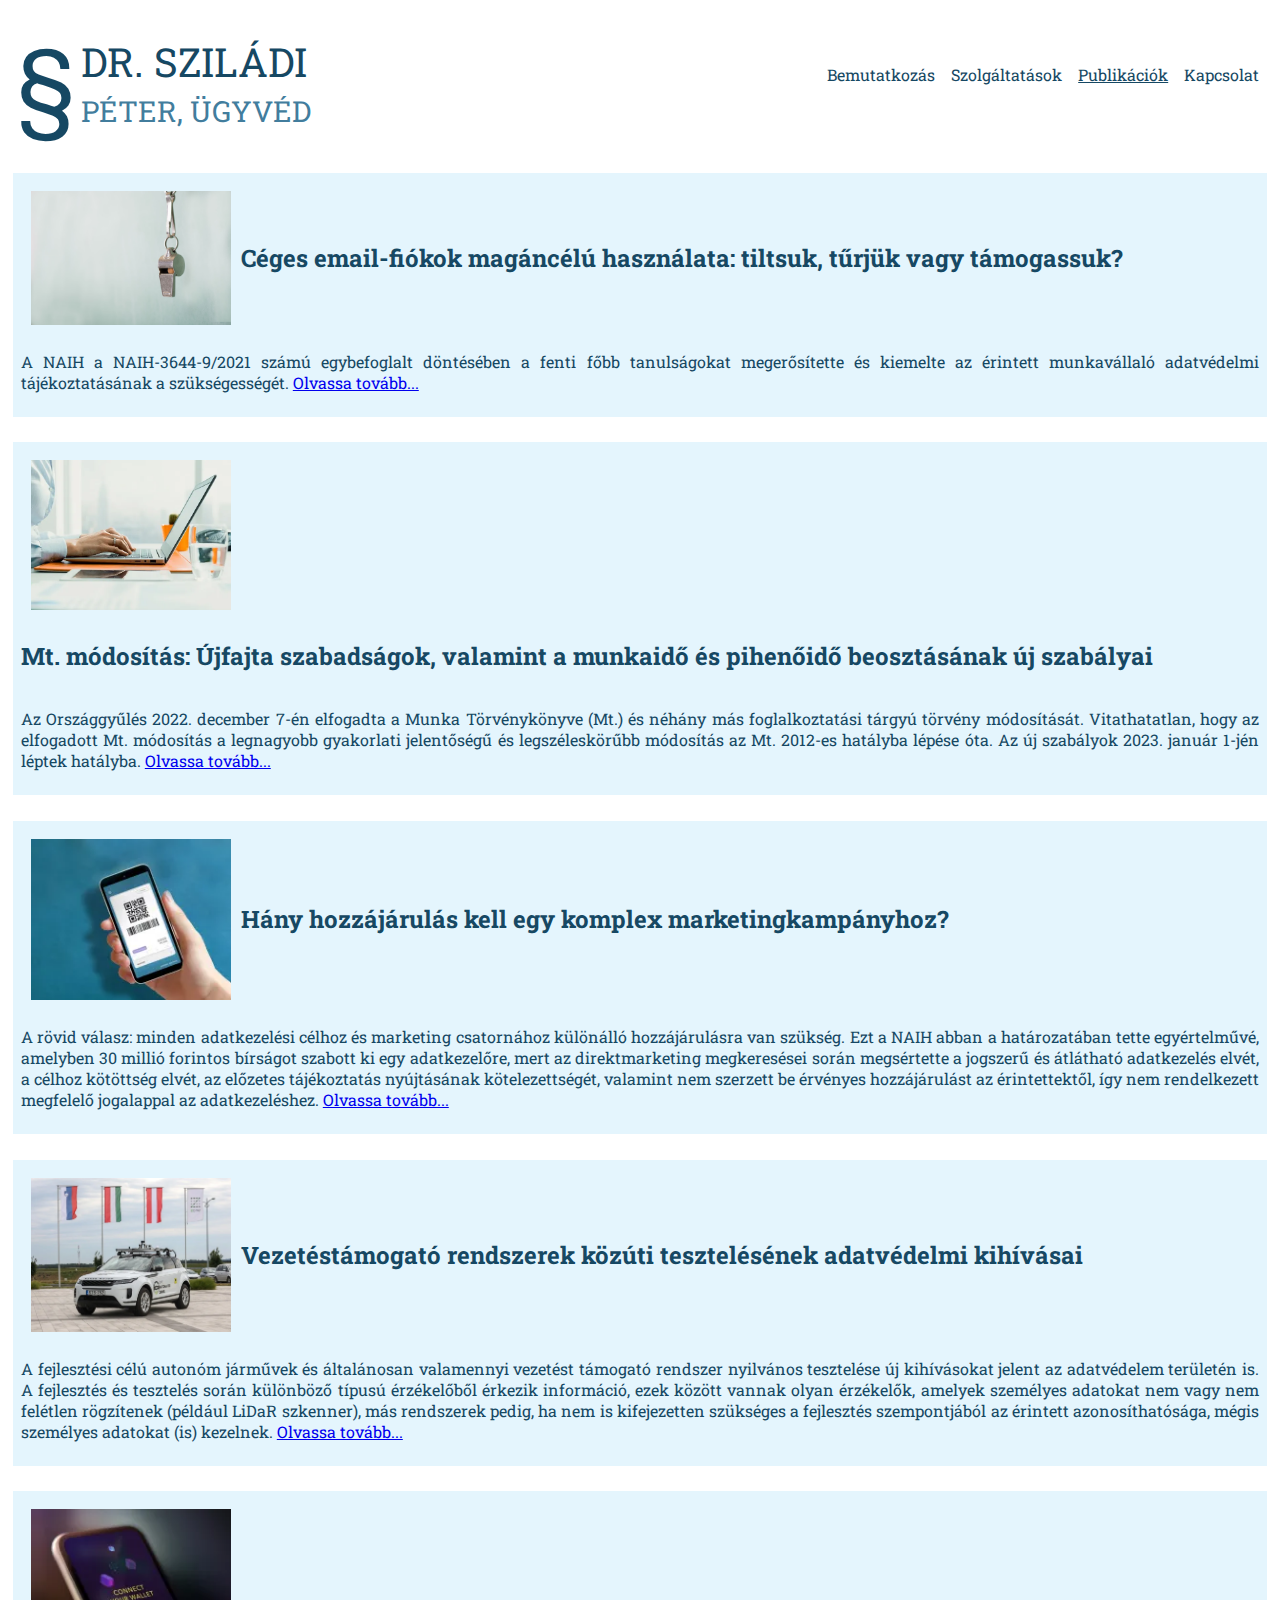
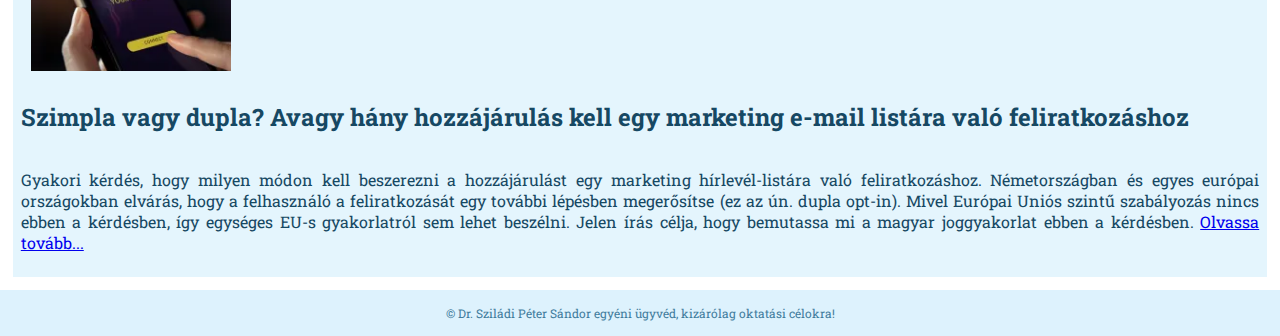
<file: publikaciok.html>
<!DOCTYPE HTML>
<HTML lang="hu">

<head>
    <meta charset="utf-8">
    <meta name="viewport" content="width=device-width, initial-scale=1.0">
    <meta name="author" content="Dr. Sziládi, Péter Sándor">
    <meta name="copyright" content="All rights reserved.">
    <meta name="description" content="This is a professional webpage for Dr. Sziládi, Péter Sándor attorney-at-law.">
    <link rel="icon" href="kepek/favicon.png" type="image/x-icon">
    <link rel="stylesheet" href="style.css">
    <title>Publikációk</title>
</head>

<body>
    <header>
        <table class="logo">
            <tr>
                <td rowspan="2" class="logo1">§</td>
                <td class="logo2">DR. SZILÁDI</td>
            </tr>
            <tr>
                <td class="logo3">PÉTER, ÜGYVÉD</td>
            </tr>
        </table>
        <nav>
            <ul>
                <li><a href="index.html">Bemutatkozás</a></li>
                <li><a href="szolgaltatasok.html">Szolgáltatások</a></li>
                <li><a class="active" href="#">Publikációk</a></li>
                <li><a href="kapcsolat.html">Kapcsolat</a></li>
            </ul>
        </nav>
    </header>
    <div class="container">
        <article class="tartalom">
            <img src="kepek/Whistleblowing.webp" alt="Síp" class="pub">
            <h2 class="cikkcim">Céges email-fiókok magáncélú használata: tiltsuk, tűrjük vagy támogassuk?</h2>
            <p>A NAIH a NAIH-3644-9/2021 számú egybefoglalt döntésében a fenti főbb tanulságokat megerősítette és
                kiemelte az érintett munkavállaló adatvédelmi tájékoztatásának a szükségességét. <a
                    href="https://twobirdsideas.hu/ceges-email-fiokok-magancelu-hasznalata-tiltsuk-turjuk-vagy-tamogassuk/"
                    target="_blank">Olvassa tovább...</a></p>
        </article>
        <article class="tartalom">
            <img src="kepek/Employment.webp" alt="Számítógép" class="pub">
            <h2 class="cikkcim">Mt. módosítás: Újfajta szabadságok, valamint a munkaidő és pihenőidő beosztásának új
                szabályai</h2>
            <p>Az Országgyűlés 2022. december 7-én elfogadta a Munka Törvénykönyve (Mt.) és néhány más foglalkoztatási
                tárgyú törvény módosítását. Vitathatatlan, hogy az elfogadott Mt. módosítás a legnagyobb gyakorlati
                jelentőségű és legszéleskörűbb módosítás az Mt. 2012-es hatályba lépése óta. Az új szabályok 2023.
                január 1-jén léptek hatályba.
                <a href="https://twobirdsideas.hu/mt-modositas-ujfajta-szabadsagok-valamint-a-munkaido-es-pihenoido-beosztasanak-uj-szabalyai/"
                    target="_blank">Olvassa tovább...</a>
            </p>
        </article>
        <article class="tartalom">
            <img src="kepek/Phone.webp" alt="Telefon" class="pub">
            <h2 class="cikkcim">Hány hozzájárulás kell egy komplex marketingkampányhoz?</h2>
            <p>A rövid válasz: minden adatkezelési célhoz és marketing csatornához különálló hozzájárulásra van szükség.
                Ezt a NAIH abban a határozatában tette egyértelművé, amelyben 30 millió forintos bírságot szabott ki egy
                adatkezelőre, mert az direktmarketing megkeresései során megsértette a jogszerű és átlátható adatkezelés
                elvét, a célhoz kötöttség elvét, az előzetes tájékoztatás nyújtásának kötelezettségét, valamint nem
                szerzett be érvényes hozzájárulást az érintettektől, így nem rendelkezett megfelelő jogalappal az
                adatkezeléshez.
                <a href="https://twobirdsideas.hu/direkt-marketing-hozzajarulas/" target="_blank">Olvassa tovább...</a>
            </p>
        </article>
        <article class="tartalom">
            <img src="kepek/BME-Automated-Drive.webp" alt="Auto" class="pub">
            <h2 class="cikkcim">Vezetéstámogató rendszerek közúti tesztelésének adatvédelmi kihívásai</h2>
            <p>A fejlesztési célú autonóm járművek és általánosan valamennyi vezetést támogató rendszer nyilvános
                tesztelése új kihívásokat jelent az adatvédelem területén is. A fejlesztés és tesztelés során különböző
                típusú érzékelőből érkezik információ, ezek között vannak olyan érzékelők, amelyek személyes adatokat
                nem vagy nem felétlen rögzítenek (például LiDaR szkenner), más rendszerek pedig, ha nem is kifejezetten
                szükséges a fejlesztés szempontjából az érintett azonosíthatósága, mégis személyes adatokat (is)
                kezelnek.
                <a href="https://twobirdsideas.hu/vezetestamogato-rendszerek-adatvedelem/" target="_blank">Olvassa
                    tovább...</a>
            </p>
        </article>
        <article class="tartalom">
            <img src="kepek/istock-1367477501-min-scaled.webp" alt="Telefon" class="pub">
            <h2 class="cikkcim">Szimpla vagy dupla? Avagy hány hozzájárulás kell egy marketing e-mail listára való
                feliratkozáshoz</h2>
            <p>Gyakori kérdés, hogy milyen módon kell beszerezni a hozzájárulást egy marketing hírlevél-listára való
                feliratkozáshoz. Németországban és egyes európai országokban elvárás, hogy a felhasználó a
                feliratkozását egy további lépésben megerősítse (ez az ún. dupla opt-in). Mivel Európai Uniós szintű
                szabályozás nincs ebben a kérdésben, így egységes EU-s gyakorlatról sem lehet beszélni. Jelen írás
                célja, hogy bemutassa mi a magyar joggyakorlat ebben a kérdésben.
                <a href="https://twobirdsideas.hu/double-opt-in/" target="_blank">Olvassa
                    tovább...</a>
            </p>
        </article>
    </div>
    <footer>&copy; Dr. Sziládi Péter Sándor egyéni ügyvéd, kizárólag oktatási célokra!</footer>
</body>

</HTML>
</file>
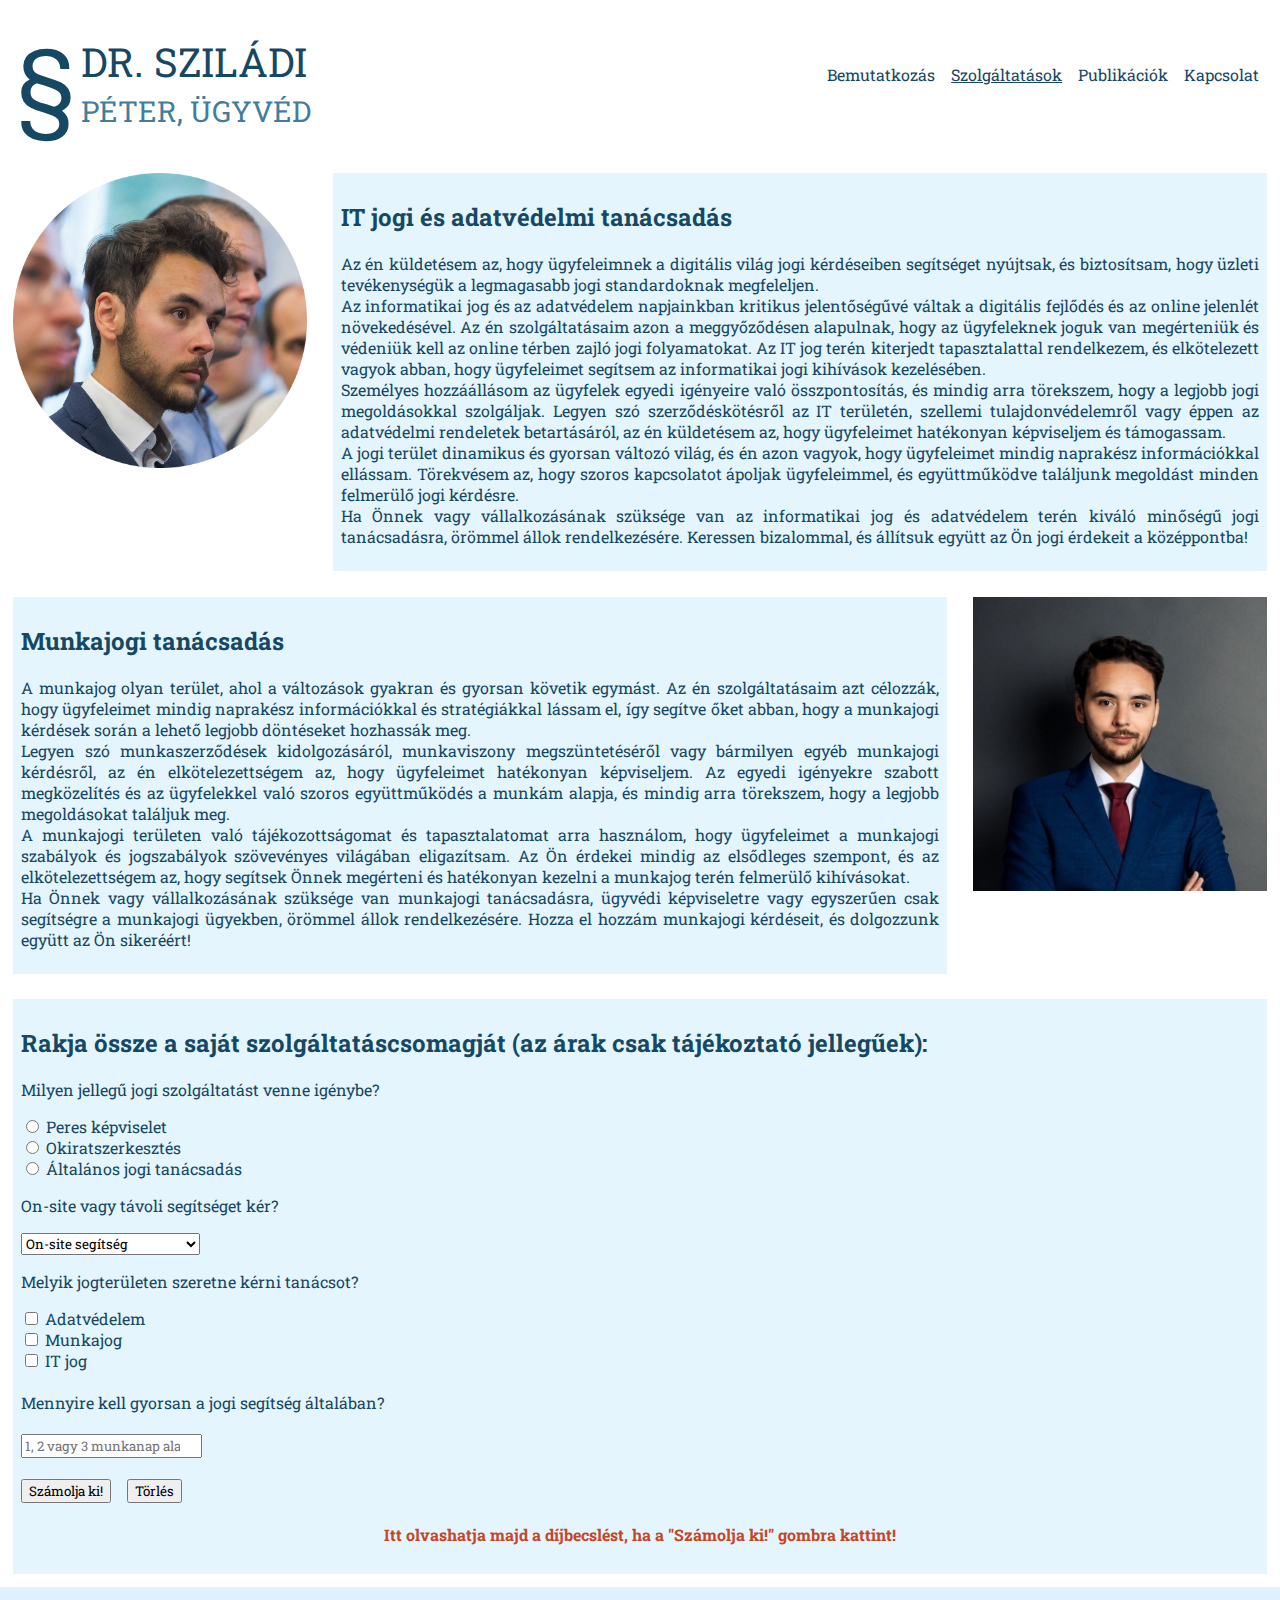
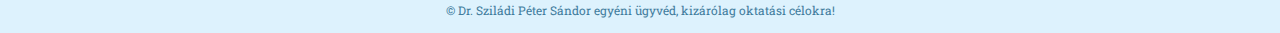
<file: szolgaltatasok.html>
<!DOCTYPE HTML>
<HTML lang="hu">

<head>
    <meta charset="utf-8">
    <meta name="viewport" content="width=device-width, initial-scale=1.0">
    <meta name="author" content="Dr. Sziládi, Péter Sándor">
    <meta name="copyright" content="All rights reserved.">
    <meta name="description" content="This is a professional webpage for Dr. Sziládi, Péter Sándor attorney-at-law.">
    <link rel="icon" href="kepek/favicon.png" type="image/x-icon">
    <link rel="stylesheet" href="style.css">
    <title>Szolgáltatások</title>
</head>

<body>
    <header>
        <table class="logo">
            <tr>
                <td rowspan="2" class="logo1">§</td>
                <td class="logo2">DR. SZILÁDI</td>
            </tr>
            <tr>
                <td class="logo3">PÉTER, ÜGYVÉD</td>
            </tr>
        </table>
        <nav>
            <ul>
                <li><a href="index.html">Bemutatkozás</a></li>
                <li><a class="active" href="#">Szolgáltatások</a></li>
                <li><a href="publikaciok.html">Publikációk</a></li>
                <li><a href="kapcsolat.html">Kapcsolat</a></li>
            </ul>
        </nav>
    </header>
    <div class="container">
        <figure>
            <img src="kepek/profil2.png" alt="Dr. Sziládi Péter arckép">
        </figure>
        <article>
            <h2 class="cikkcim">IT jogi és adatvédelmi tanácsadás</h2>
            <p>
                Az én küldetésem az, hogy ügyfeleimnek a digitális világ jogi kérdéseiben segítséget nyújtsak, és
                biztosítsam, hogy üzleti tevékenységük a legmagasabb jogi standardoknak megfeleljen.<br>

                Az informatikai jog és az adatvédelem napjainkban kritikus jelentőségűvé váltak a digitális fejlődés és
                az online jelenlét növekedésével. Az én szolgáltatásaim azon a meggyőződésen alapulnak, hogy az
                ügyfeleknek joguk van megérteniük és védeniük kell az online térben zajló jogi folyamatokat. Az IT jog
                terén kiterjedt tapasztalattal rendelkezem, és elkötelezett vagyok abban, hogy ügyfeleimet segítsem az
                informatikai jogi kihívások kezelésében.<br>

                Személyes hozzáállásom az ügyfelek egyedi igényeire való összpontosítás, és mindig arra törekszem, hogy
                a legjobb jogi megoldásokkal szolgáljak. Legyen szó szerződéskötésről az IT területén, szellemi
                tulajdonvédelemről vagy éppen az adatvédelmi rendeletek betartásáról, az én küldetésem az, hogy
                ügyfeleimet hatékonyan képviseljem és támogassam.<br>

                A jogi terület dinamikus és gyorsan változó világ, és én azon vagyok, hogy ügyfeleimet mindig naprakész
                információkkal ellássam. Törekvésem az, hogy szoros kapcsolatot ápoljak ügyfeleimmel, és együttműködve
                találjunk megoldást minden felmerülő jogi kérdésre.<br>

                Ha Önnek vagy vállalkozásának szüksége van az informatikai jog és adatvédelem terén kiváló minőségű jogi
                tanácsadásra, örömmel állok rendelkezésére. Keressen bizalommal, és állítsuk együtt az Ön jogi érdekeit
                a középpontba!</p>
        </article>
        <article>
            <h2 class="cikkcim">Munkajogi tanácsadás</h2>
            <p>
                A munkajog olyan terület, ahol a változások gyakran és gyorsan követik egymást. Az én szolgáltatásaim
                azt célozzák, hogy ügyfeleimet mindig naprakész információkkal és stratégiákkal lássam el, így segítve
                őket abban, hogy a munkajogi kérdések során a lehető legjobb döntéseket hozhassák meg.<br>

                Legyen szó munkaszerződések kidolgozásáról, munkaviszony megszüntetéséről vagy bármilyen egyéb munkajogi
                kérdésről, az én elkötelezettségem az, hogy ügyfeleimet hatékonyan képviseljem. Az egyedi igényekre
                szabott megközelítés és az ügyfelekkel való szoros együttműködés a munkám alapja, és mindig arra
                törekszem, hogy a legjobb megoldásokat találjuk meg.<br>

                A munkajogi területen való tájékozottságomat és tapasztalatomat arra használom, hogy ügyfeleimet a
                munkajogi szabályok és jogszabályok szövevényes világában eligazítsam. Az Ön érdekei mindig az
                elsődleges szempont, és az elkötelezettségem az, hogy segítsek Önnek megérteni és hatékonyan kezelni a
                munkajog terén felmerülő kihívásokat.<br>

                Ha Önnek vagy vállalkozásának szüksége van munkajogi tanácsadásra, ügyvédi képviseletre vagy egyszerűen
                csak segítségre a munkajogi ügyekben, örömmel állok rendelkezésére. Hozza el hozzám munkajogi kérdéseit,
                és dolgozzunk együtt az Ön sikeréért!</p>
        </article>
        <figure>
            <img src="kepek/profil1.jpeg" alt="Sziládi Péter arckép">
        </figure>
        <article>
            <h2 class="cikkcim">Rakja össze a saját szolgáltatáscsomagját (az árak csak tájékoztató jellegűek):</h2>
            <form action="#">
                <p>Milyen jellegű jogi szolgáltatást venne igénybe?</p>
                <label><input name="radio" type="radio" id="per"> Peres képviselet</label><br>
                <label><input name="radio" type="radio" id="okirat"> Okiratszerkesztés</label><br>
                <label><input name="radio" type="radio" id="altalanos"> Általános jogi tanácsadás</label><br>
                <p>On-site vagy távoli segítséget kér?</p>
                <select id="lista" size="1">
                    <option>On-site segítség</option>
                    <option>Távoli segítség</option>
                    <option>On-site és távoli segítség</option>
                </select>
                <p>Melyik jogterületen szeretne kérni tanácsot?</p>
                <label><input type="checkbox" id="adatvedelem"> Adatvédelem</label><br>
                <label><input type="checkbox" id="munkajog"> Munkajog</label><br>
                <label><input type="checkbox" id="itjog"> IT jog</label><br>
                <br>
                <label>Mennyire kell gyorsan a jogi segítség általában? <br><br><input type="text" list="gyorsasag"
                        name="mennyiregyorsan" placeholder="1, 2 vagy 3 munkanap alatt válaszoljunk">
                    <datalist id="gyorsasag">
                        <option value="1 munkanapon belül">
                        <option value="2 munkanapon belül">
                        <option value="3 munkanapon belül">
                    </datalist> </label><br><br>
                <input type="button" value="Számolja ki!" id="mybutton">
                &nbsp;&nbsp;
                <input type="reset" value="Törlés">
                <br>
                <br>
            </form>
            <div class="dij_kiir" id="dij_kiir">Itt olvashatja majd a díjbecslést, ha a "Számolja ki!" gombra kattint!</div><br>
        </article>
    </div>
    <footer>&copy; Dr. Sziládi Péter Sándor egyéni ügyvéd, kizárólag oktatási célokra!</footer>
    <script src="myscript.js"></script>
</body>

</HTML>
</file>
<file: style.css>
* {
    box-sizing: border-box;
    font-family: 'Roboto Slab', 'Times New Roman', 'serif';
}

@font-face {
    font-family: "Roboto Slab";
    src: url('betukeszlet/RobotoSlab-VariableFont_wght.ttf');
}

html {
    padding: 0px;
    margin: 0px;
    scroll-behavior: smooth;
}

body {
    background-color: #FFFFFF;
    padding: 0px;
    margin: 0px;
    min-height: 100vh;
    display: flex;
    flex-direction: column;
}

.container {
    display: flex;
    flex-direction: row;
    flex-wrap: wrap;
    justify-content: space-around;
}

.container>* {
    height: fit-content;
    margin: 1%;
}

header {
    display: flex;
    flex-direction: column;
    flex-wrap: wrap;
    justify-content: space-around;
}

article {
    flex: 1 1 100%;
    background-color: #DDF2FDCC;
    padding: 8px;
    color: #164863;
    text-align: justify;
}

aside {
    flex: 1 1 100%;
    background-color: #DDF2FDCC;
    padding: 15px;
    text-align: center;
    color: #164863;
    font-size: 0.84em;
}

footer {
    background-color: #DDF2FD;
    color: #427D9D;
    text-align: center;
    font-size: 12px;
    padding: 15px;
    margin-top: auto;
}

img {
    max-width: 100%;
    height: auto;
}

/*OSZTÁLYOK*/
.pub{
    width: 200px;
    margin: 10px;
}

.tartalom {
    display: flex;
    align-items: center;
    flex-wrap: wrap;
}

.tartalom:hover {
    transform: scale(0.95);
}

.galleria {
    margin: auto;
    width: 90vw;
    height: 90vw;
    margin: 2%;
    text-align: center;
}

.dij_kiir {
    color: #c64525;
    text-align: center;
    font-weight: bold;
}

.cikkcim {
    font-weight: bold;
}

label.error {
    color: #c64525;
    font-style: italic;
}

.map-responsive {
    overflow: hidden;
    padding-bottom: 56.25%;
    position: relative;
    height: 0;
}

.map-responsive iframe {
    left: 0;
    top: 0;
    height: 100%;
    width: 100%;
    position: absolute;
}

aside.map {
    background-color: #164863;
    color: #FFFFFF;
}

aside.map a {
    color: #DDF2FDCC;
}

.galleria-theme-classic {
    background: #164863;
}

/*LOGO*/
.logo1 {
    padding: 2px;
    margin: 0px;
    text-align: center;
    color: #164863;
    font-size: 96px;
}

.logo2 {
    padding: 2px;
    margin: 0px;
    color: #164863;
    font-size: 40px;
    line-height: 50px;
    text-align: left;
    vertical-align: bottom;
}

.logo3 {
    padding: 2px;
    margin: 0px;
    color: #427D9D;
    font-size: 29px;
    line-height: 36px;
    text-align: left;
    vertical-align: top;
}

/*MENÜ*/
nav ul {
    list-style-type: none;
    margin: 0;
    padding: 0;
    display: flex;
    flex-direction: column;
    flex-wrap: wrap;
    justify-content: space-around;
}

nav li a {
    display: block;
    padding: 8px;
    margin-bottom: 12px;
    color: #164863;
    text-align: center;
    text-decoration: none;
}

nav ul li a.active {
    text-decoration: underline;
}

nav ul li a:hover {
    text-decoration: underline;
}

@media all and (min-width: 600px) {

    /*tablet*/

    nav ul {
        flex-direction: row;
    }

    article {
        flex-basis: 53%;
    }

    figure {
        flex-basis: 33%;
    }

    aside {
        flex-basis: 100%;
    }

}

@media all and (min-width: 768px) {

    /*számítógép*/

    header {
        flex-direction: row;
        align-items: center;
        justify-content: space-between;
        margin: 1%;
    }

    article {
        flex-basis: 63%;
    }

    figure {
        flex-basis: 23%;
    }

    aside {
        flex-basis: 23%;
    }


}
</file>
